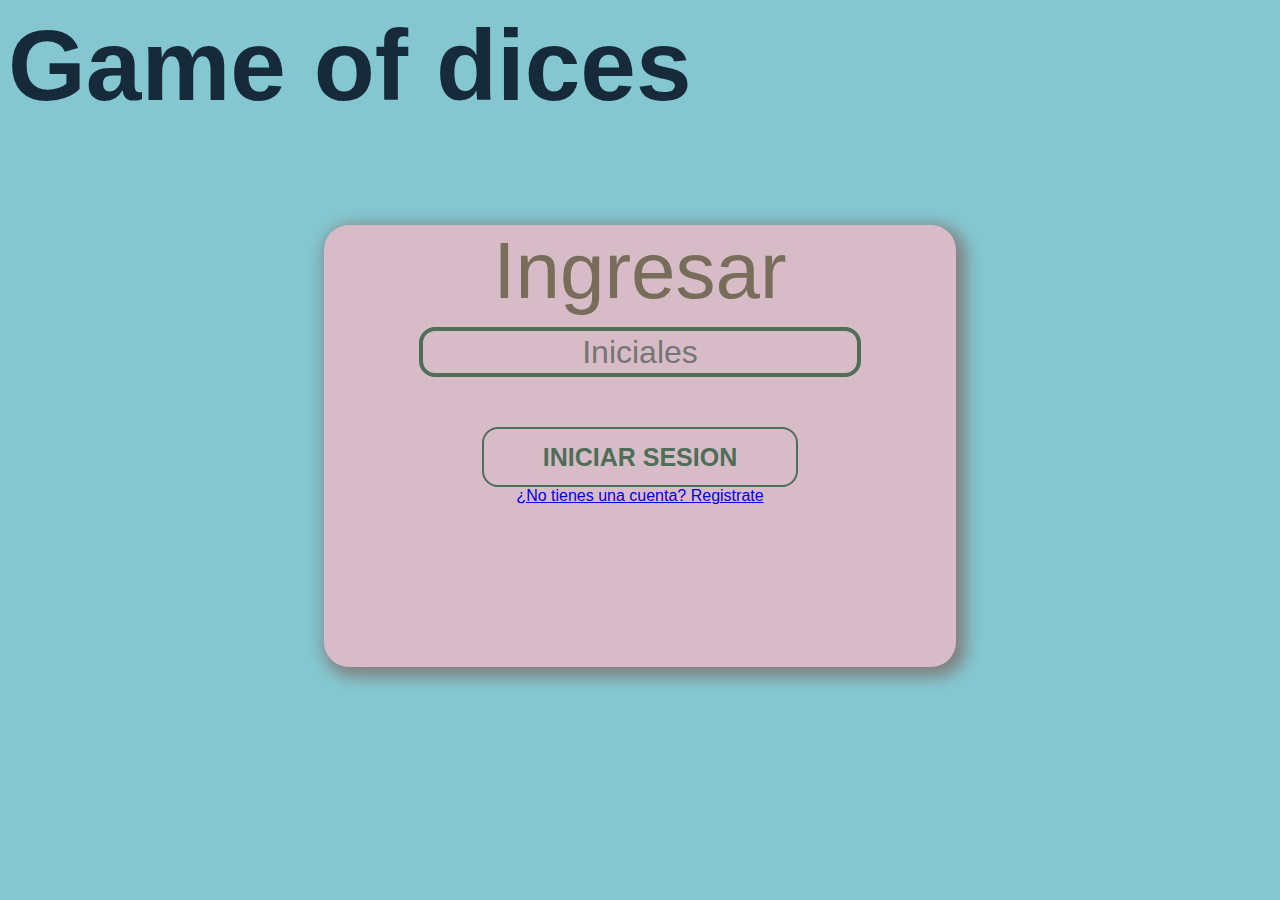
<file: index.html>
<html>
    <head>
        <meta http-equiv="Content-Type" content="text/html: charset=utf-8" />        
        <link rel="stylesheet"  href="styles.css">
        <title>Juego de dados</title>
    </head>
    <body>
        <h1 class="diceTitle">Game of dices</h1>
        <div class="card">
            <div class="formulary">
                <p class="loginTitle"> Ingresar</p>
                <div class="inputsStyles">
                    <input id="login-initials" type="text" placeholder="Iniciales" class="inputs"> 
                </div>
                <div class="inputsStyles">
                    <button id="btn-login" type="button" class="loginButton">Iniciar sesion</button>    
                </div>
                <div class="inputsStyles">
                    <a href="signup.html">¿No tienes una cuenta? Registrate</a>
                </div>
            </div>        
        </div>

        <script src="./src/storage.js"></script>
        <script src="./src/game.js"></script>
        <script src="./src/dice.js"></script>
        <script src="./src/player.js"></script>
        <script src="https://code.jquery.com/jquery-3.6.0.min.js" integrity="sha256-/xUj+3OJU5yExlq6GSYGSHk7tPXikynS7ogEvDej/m4=" crossorigin="anonymous"></script>
        <script src="./src/jqueryhooks.js"></script>
    </body>
</html>
</file>
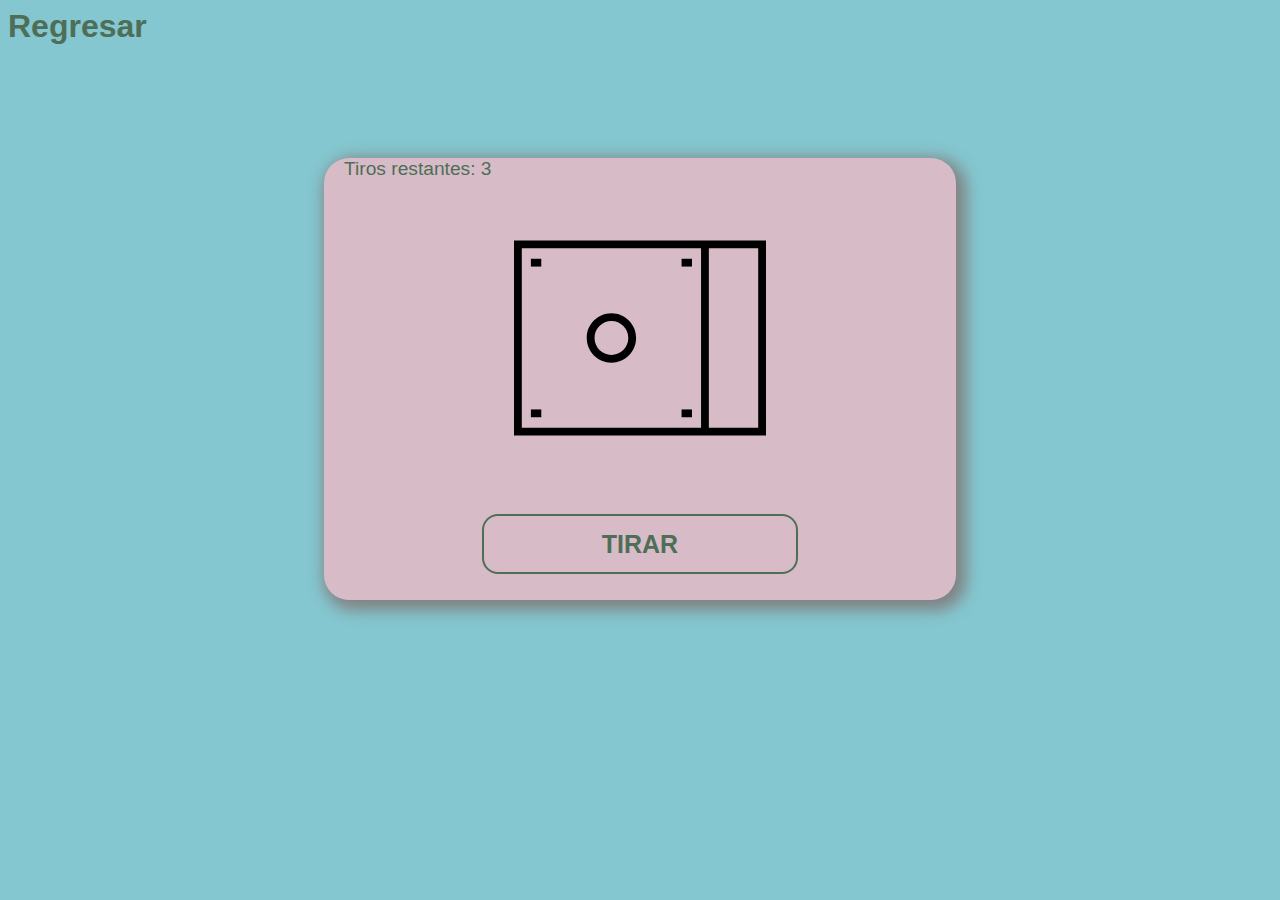
<file: begginer.html>
<html>
    <head>
        <meta http-equiv="Content-Type" content="text/html: charset=utf-8" />        
        <link rel="stylesheet"  href="styles.css">
        <title>Juego de dados</title>
    </head>
    <body>
        <div class="backButton">
            <a href="gameSelection.html" class="noLink back" style="text-align-last: right;">Regresar</a>
        </div>
        <div class="card">
            <div class="formulary">
                <div>
                    <!-- <label class="gameLabels">Ganados : 0   </label> 
                    <label class="gameLabels">Perdidos : 0   </label> 
                    <br> -->
                    <label id="chances" class="gameLabels">Tiros restantes : 0</label>
                </div>
                <div class="images">
                    <img src="dices/dice1.svg" class="oneImage" id="dice-1">
                </div>
                <div class="inputsStyles">
                    <button class="loginButton" id="btn-throw">Tirar </button>
                </div>
            </div>
        </div>

        <div class="modal card">
            <div class="modal-header">
                <div class="modal-title">Titulo del modal</div>
                <!-- <button id="close-modal">X</button> -->
            </div>
            <div class="modal-content">
                <div class="modal-score">
                    <p class="modal-score-win" id="score-wins">Ganadas:</p>
                    <p class="modal-score-loss" id="score-losses">Perdidas:</p>
                </div>
                <div class="history">
                    <p>Historial de partidas en este modo.</p>
                    <div class="history-table">
                        <table>
                            <thead>
                                <tr>
                                    <td>Estado</td>
                                    <td>Tiros</td>
                                </tr>
                            </thead>
                            <tbody id="table-body">

                            </tbody>
                        </table>
                    </div>
                </div>
                <div class="modal-btns">
                    <button class="loginButton btn" id="btn-again">Volver a jugar</button>
                    <button class="loginButton btn" id="btn-exit"><a class="noLink aux" href="./gameSelection.html">Regresar</a></button>
                </div>
            </div>
        </div>


        <!-- Scripts -->
        <script src="./src/storage.js"></script>
        <script src="./src/game.js"></script>
        <script src="./src/dice.js"></script>
        <script src="./src/player.js"></script>
        <script src="https://code.jquery.com/jquery-3.6.0.min.js" integrity="sha256-/xUj+3OJU5yExlq6GSYGSHk7tPXikynS7ogEvDej/m4=" crossorigin="anonymous"></script>
        <script src="./src/jqueryhooks.js"></script>
    </body>
</html>
</file>
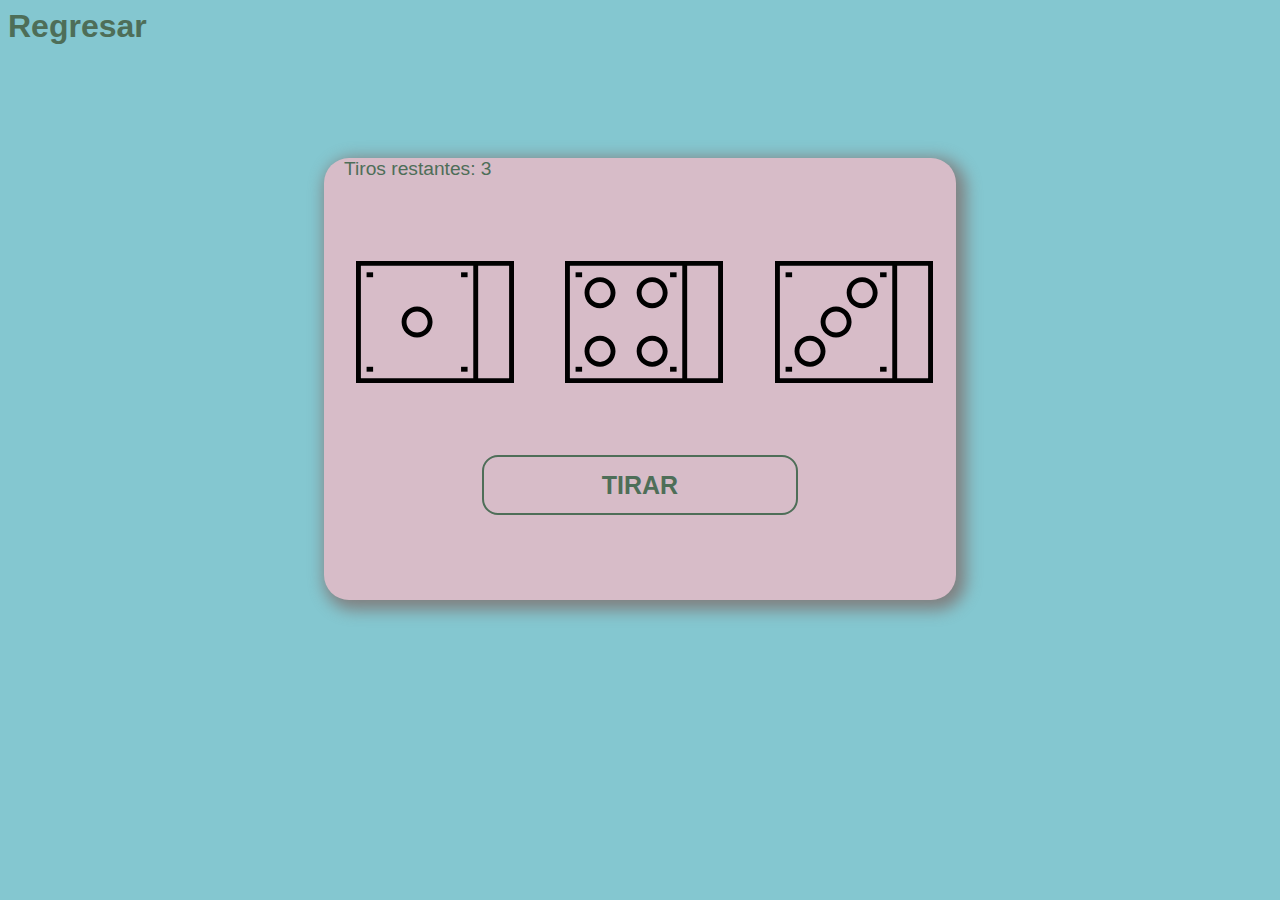
<file: expertMode.html>
<html>
    <head>
        <meta http-equiv="Content-Type" content="text/html: charset=utf-8" />        
        <link rel="stylesheet"  href="styles.css">
        <title>Juego de dados</title>
    </head>
    <body>
        <div class="backButton">
            <a href="gameSelection.html" class="noLink back" style="text-align-last: right;">Regresar</a>
        </div>
        <div class="card">
            <div class="formulary">
                <div>
                    <!--<label class="gameLabels">Score : 0   </label> 
                    <label class="gameLabels">Tiros restantes : 0</label>-->
                    <label id="chances" class="gameLabels">Tiros restantes : 0</label>
                </div>
                <div class="images">
                    <img src="dices/dice1.svg" class="threeImageL" id="dice-1">
                    <img src="dices/dice4.svg" class="threeImageC" id="dice-2">
                    <img src="dices/dice3.svg" class="threeImageR" id="dice-3">
                </div>
                <div class="inputsStyles">
                    <button class="loginButton" id="btn-throw">Tirar </button>
                </div>
            </div>
        </div>

        <div class="modal card">
            <div class="modal-header">
                <div class="modal-title">Titulo del modal</div>
                <!-- <button id="close-modal">X</button> -->
            </div>
            <div class="modal-content">
                <div class="modal-score">
                    <p class="modal-score-win" id="score-wins">Ganadas:</p>
                    <p class="modal-score-loss" id="score-losses">Perdidas:</p>
                </div>
                <div class="history">
                    <p>Historial de partidas en este modo.</p>
                    <div class="history-table">
                        <table>
                            <thead>
                                <tr>
                                    <td>Estado</td>
                                    <td>Tiros</td>
                                </tr>
                            </thead>
                            <tbody id="table-body">

                            </tbody>
                        </table>
                    </div>
                </div>
                <div class="modal-btns">
                    <button class="loginButton btn" id="btn-again">Volver a jugar</button>
                    <button class="loginButton btn" id="btn-exit"><a class="noLink aux" href="./gameSelection.html">Regresar</a></button>
                </div>
            </div>
        </div>


        <!-- Scripts -->
        <script src="./src/storage.js"></script>
        <script src="./src/game.js"></script>
        <script src="./src/dice.js"></script>
        <script src="./src/player.js"></script>
        <script src="https://code.jquery.com/jquery-3.6.0.min.js" integrity="sha256-/xUj+3OJU5yExlq6GSYGSHk7tPXikynS7ogEvDej/m4=" crossorigin="anonymous"></script>
        <script src="./src/jqueryhooks.js"></script>
    </body>
</html>
</file>
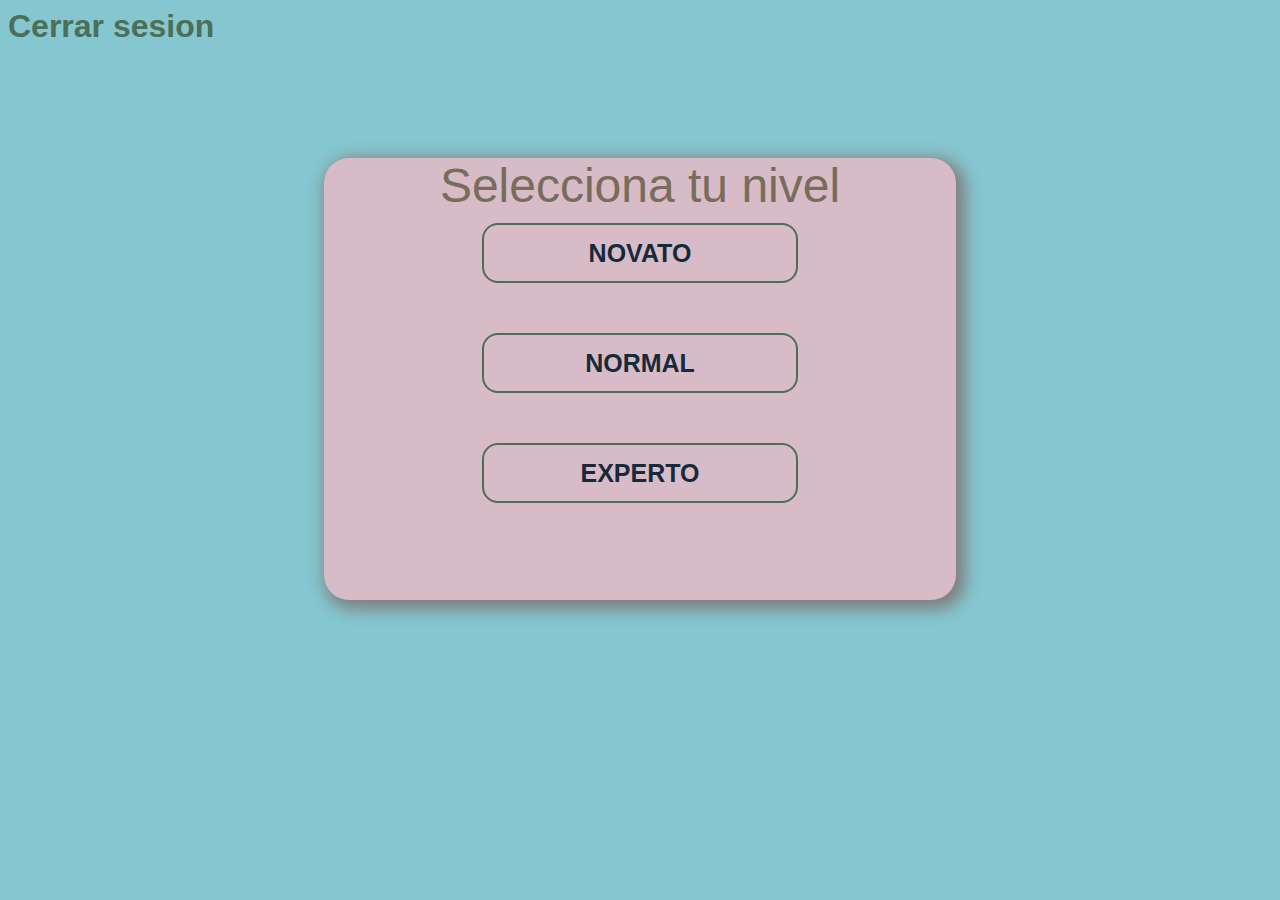
<file: gameSelection.html>
<html>
    <head>
        <meta http-equiv="Content-Type" content="text/html: charset=utf-8" />        
        <link rel="stylesheet"  href="styles.css">
        <title>Juego de dados</title>
    </head>
    <body>
        <div class="backButton">
            <a href="index.html" class="noLink back" style="text-align-last: right;">Cerrar sesion</a>
        </div>
        <div class="card">
            <div class="formulary">
                <p class="loginTitle" style="font-size: large; font-size: xxx-large;"> Selecciona tu nivel</p>
                <div class="inputsStyles">
                    <button id="btn-easy" class="loginButton" style="margin-top: 10px;"><a class="noLink" href="begginer.html"> Novato </a></button>
                </div>
                <div class="inputsStyles">
                    <button id="btn-mid" class="loginButton"><a class="noLink" href="midLevel.html"> Normal </a> </button>
                </div>
                <div class="inputsStyles">
                    <button id="btn-hard" class="loginButton"><a class="noLink" href="expertMode.html"> Experto </a> </button>
                </div>
            </div>
        </div>
        
        <script src="./src/storage.js"></script>
        <script src="./src/game.js"></script>
        <script src="./src/dice.js"></script>
        <script src="./src/player.js"></script>
        <script src="https://code.jquery.com/jquery-3.6.0.min.js" integrity="sha256-/xUj+3OJU5yExlq6GSYGSHk7tPXikynS7ogEvDej/m4=" crossorigin="anonymous"></script>
        <script src="./src/jqueryhooks.js"></script>
    </body>
</html>
</file>
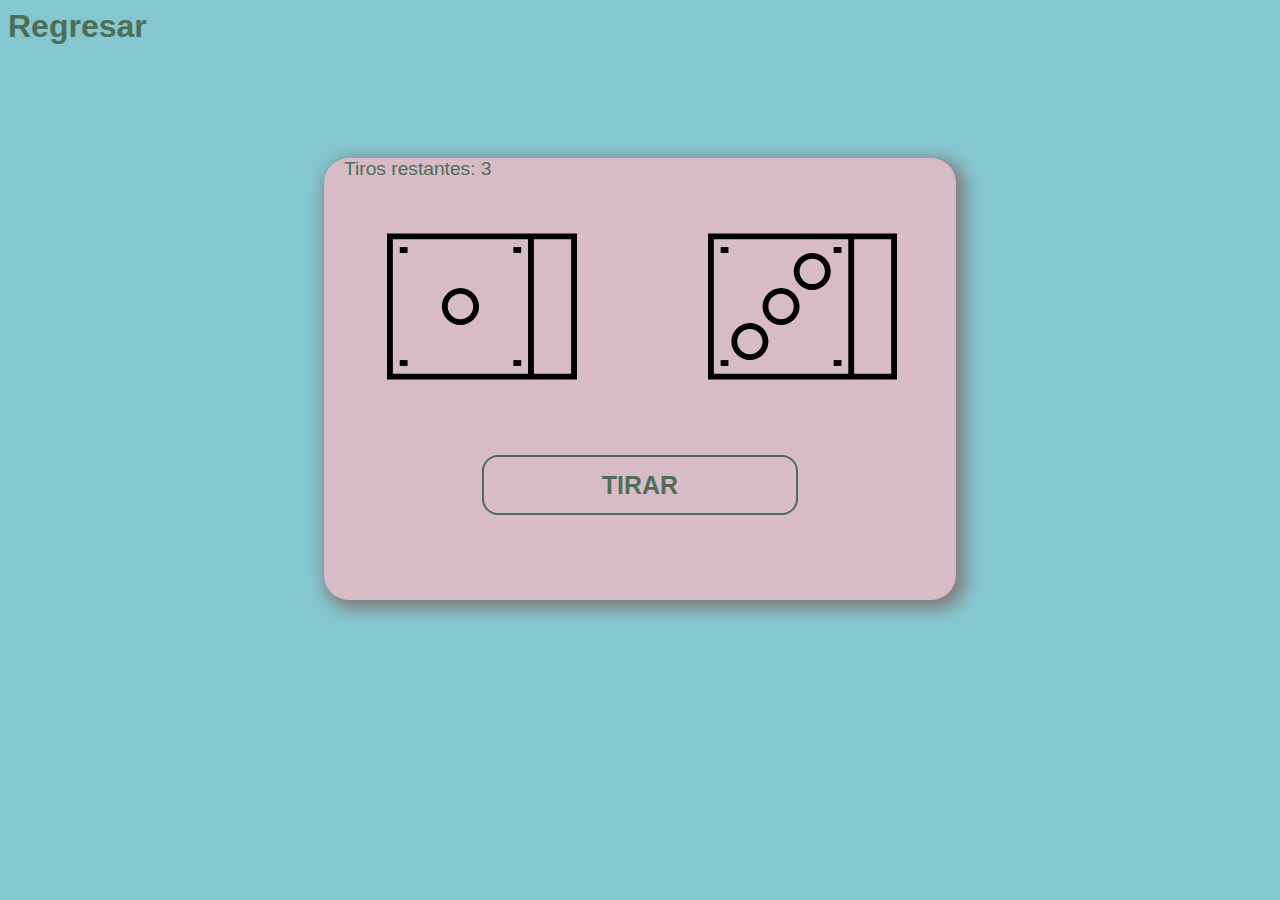
<file: midLevel.html>
<html>
    <head>
        <meta http-equiv="Content-Type" content="text/html: charset=utf-8" />        
        <link rel="stylesheet"  href="styles.css">
        <title>Juego de dados</title>
    </head>
    <body>
        <div class="backButton">
            <a href="gameSelection.html" class="noLink back" style="text-align-last: right;">Regresar</a>
        </div>
        <div class="card">
            <div class="formulary">
                <div>
                    <!--<label class="gameLabels">Score : 0   </label> -->
                    <label id="chances" class="gameLabels">Tiros restantes : 0</label>
                </div>
                <div class="images">
                    <img src="dices/dice1.svg" class="twoImageL" id="dice-1">
                    <img src="dices/dice3.svg" class="twoImageR" id="dice-2">
                </div>
                <div class="inputsStyles">
                    <button class="loginButton" id="btn-throw">Tirar </button>
                </div>
            </div>
        </div>

        <div class="modal card">
            <div class="modal-header">
                <div class="modal-title">Titulo del modal</div>
                <!-- <button id="close-modal">X</button> -->
            </div>
            <div class="modal-content">
                <div class="modal-score">
                    <p class="modal-score-win" id="score-wins">Ganadas:</p>
                    <p class="modal-score-loss" id="score-losses">Perdidas:</p>
                </div>
                <div class="history">
                    <p>Historial de partidas en este modo.</p>
                    <div class="history-table">
                        <table>
                            <thead>
                                <tr>
                                    <td>Estado</td>
                                    <td>Tiros</td>
                                </tr>
                            </thead>
                            <tbody id="table-body">

                            </tbody>
                        </table>
                    </div>
                </div>
                <div class="modal-btns">
                    <button class="loginButton btn" id="btn-again">Volver a jugar</button>
                    <button class="loginButton btn" id="btn-exit"><a class="noLink aux" href="./gameSelection.html">Regresar</a></button>
                </div>
            </div>
        </div>

        <!-- Scripts -->
        <script src="./src/storage.js"></script>
        <script src="./src/game.js"></script>
        <script src="./src/dice.js"></script>
        <script src="./src/player.js"></script>
        <script src="https://code.jquery.com/jquery-3.6.0.min.js" integrity="sha256-/xUj+3OJU5yExlq6GSYGSHk7tPXikynS7ogEvDej/m4=" crossorigin="anonymous"></script>
        <script src="./src/jqueryhooks.js"></script>
    </body>
</html>
</file>
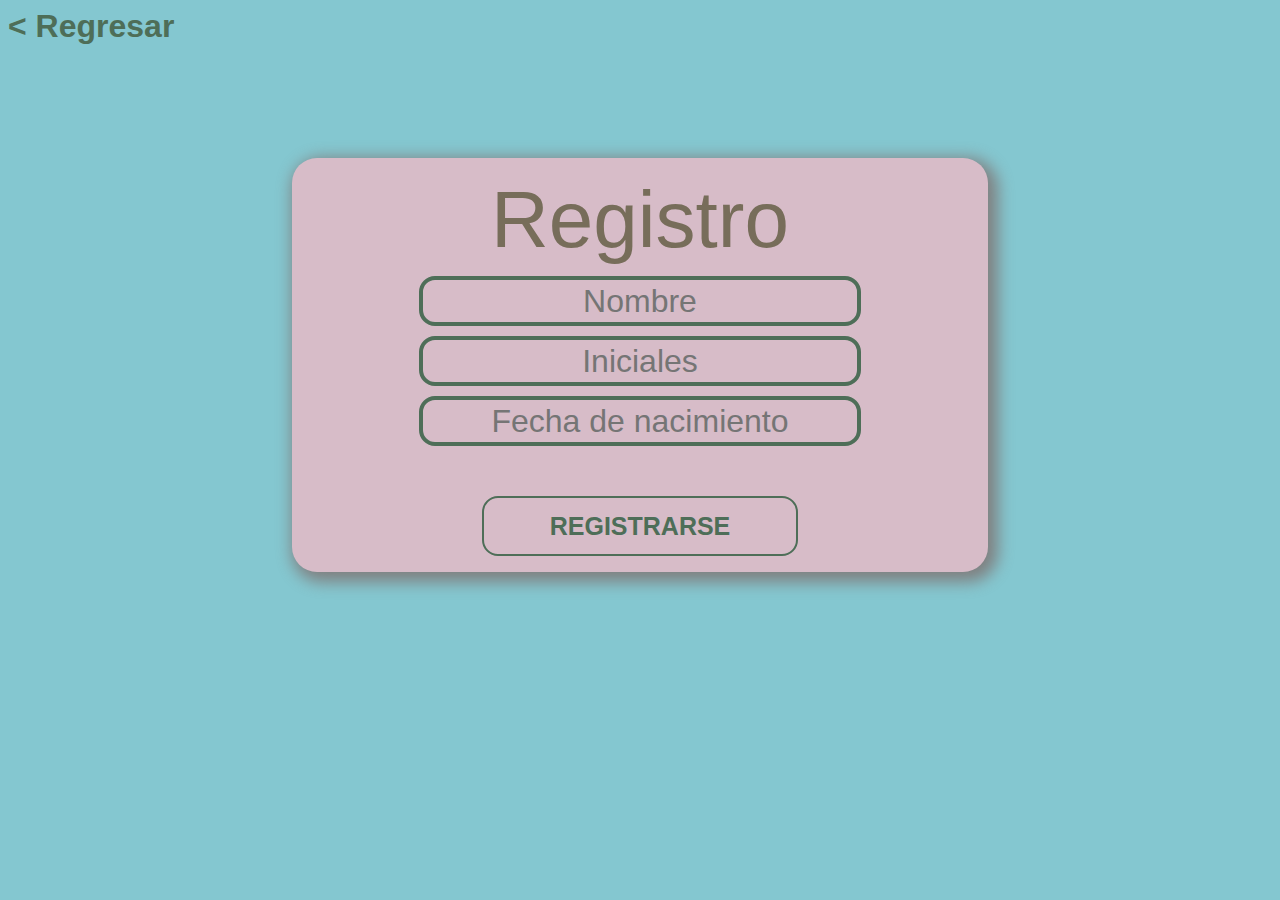
<file: signup.html>
<html>
    <head>
        <meta http-equiv="Content-Type" content="text/html: charset=utf-8" />        
        <link rel="stylesheet"  href="styles.css">
        <title>Juego de dados</title>
    </head>
    <body>
        <div class="backButton">      
            <a href="index.html" class="noLink back"> < Regresar</a>
        </div>
        <div class="registerFormulary">
            <div class="formulary">
                <p class="loginTitle">Registro</p>
                <div class="inputsStyles">
                    <input id="user-name" type="text" placeholder="Nombre" class="inputs">
                </div>
                <div class="inputsStyles">
                    <input id="user-initials" type="text" placeholder="Iniciales" class="inputs">
                </div>
                <div class="inputsStyles">
                    <input id="user-date" type="text" placeholder="Fecha de nacimiento" class="inputs">
                </div>
                <div class="inputsStyles">
                    <button id="btn-register" type="button" class="loginButton">Registrarse</button>
                </div>
            </div>
        </div>

        <script src="./src/storage.js"></script>
        <script src="./src/game.js"></script>
        <script src="./src/dice.js"></script>
        <script src="./src/player.js"></script>
        <script src="https://code.jquery.com/jquery-3.6.0.min.js" integrity="sha256-/xUj+3OJU5yExlq6GSYGSHk7tPXikynS7ogEvDej/m4=" crossorigin="anonymous"></script>
        <script src="./src/jqueryhooks.js"></script>

    </body>
</html>
</file>
<file: styles.css>
html{
  font-family:'Segoe UI', Tahoma, Geneva, Verdana, sans-serif;
}
body{
  background-color: #84c7d0;
}
.diceTitle{
    color: #172a3a;
    font-size: 100px;
    height: 150px;
}
.loginTitle{
  color: #776d5a;
  font-size: 80px;
  text-align: -webkit-center;
  /* margin-top: 44px; */
  margin: auto auto;
}
.card{
  background-color: #d7bcc8;
  height: 700px;
  width: 50%;
  margin: auto;
  height: 50%;
  top: 0;
  left: 0;
  right: 0;
  bottom: 0;
  border-radius: 25px;
  box-shadow: 5px 5px 16px 5px grey;
}
.formulary{
    margin: auto;
    top: 0;
    left: 0;
    right: 0;
    bottom: 0;
}
.registerFormulary{
  background-color: #d7bcc8;
  /* height: 700px; */
  /* height: 70vh; */
  height: auto;
  width: 50%;
  margin: auto;
  /* height: 50%; */
  padding: 1em 2em;
  top: 0;
  left: 0;
  right: 0;
  bottom: 0;
  border-radius: 25px;
  box-shadow: 5px 5px 16px 5px grey;
}
.inputs{
  border: solid 4px #4e6e58;
  color: #776d5a;
  border-radius: 16px;
  height: 50px;
  margin-top: 10px;
  background-color: lightgray;
  font-size: xx-large;
  width: 70%;
  background: transparent;
}
.inputs:hover{
  outline: none !important;
  color: #cbac88;
  border: solid 4px #cbac88;
}
.inputs:focus{
  outline: none !important;
  color: #cbac88;
  border: solid 4px #cbac88;
}
.loginButton{
  color: #4e6e58;
  width: 50%;
  margin-top: 50px;
  border-radius: 16px;
  border: solid 2px;
  background-color: #d7bcc8;
  text-transform: uppercase;
  font-size: 25px;
  font-family: 'Segoe UI', Tahoma, Geneva, Verdana, sans-serif; 
  font-weight: 600;
  height: 60px;
}
.loginButton:hover {
  outline: none !important;
  color: #cbac88;
}
.levelButton{
  color: #172a3a;
  width: 50%;
  margin-top: 50px;
  border-radius: 16px;
  border: solid 2px;
  background-color: #d7bcc8;
  text-transform: uppercase;
  font-size: 25px;
  font-family: 'Segoe UI', Tahoma, Geneva, Verdana, sans-serif; 
  font-weight: 600;
  height: 60px;
}
.levelButton:hover {
  outline: none !important;
  color: #cbac88;
}
.inputsStyles{
  text-align-last: center;
}

.noLink{
  text-decoration: none;
  color: #172a3a;
}
.back{
  color: #4e6e58;
  font-size: xx-large;
  font-weight: 600;
}
.backButton{
  height: 150px;
  text-align-last: left;

}
.gameLabels{
  margin-left: 20px;
  margin-top: 1em;
  color: #4e6e58;
  font-size: larger;
  font-weight: 500;
}
.oneImage{
  width: 40%;
    margin-left: 30%;
    margin-top: 5%;
}
.twoImageL{
  margin-top: 5%;
  width: 30%;
  margin-left: 10%;
}
.twoImageR{
  width: 30%;
  margin-left: 20%;
}
.threeImageL{
  margin-left: 5%;
  width: 25%;
  margin-top: 10%;
}
.threeImageC{
  margin-left: 7.5%;
  width: 25%;
  margin-top: 10%;
}
.threeImageR{
  margin-left: 7.5%;
  width: 25%;
  margin-top: 10%;
}

.modal {
  width: 50vw;
  height: 70vh;
  visibility: hidden;
  position: absolute;
  top: 50%;
  left: 50%;
  transform: translate(-50%, -50%);
  display: flex;
  align-items: center;
  justify-content: flex-start;
  flex-direction: column;
}

.modal.active {
  visibility: visible;
}

.modal .modal-header {
  width: 100%;
  display: flex;
  align-items: center;
  justify-content: space-between;
  margin-top: 1em;
}

.modal .modal-header > * {
  margin: 0 1em;
}

.modal-title {
  width: 100%;
  font-size: 2em;
  text-align: center;
}

.modal .modal-content{ 
  width: 100%;
}

.modal-score {
  display: flex;
  width: 100%;
  align-items: center;
  justify-content: space-around;
}

.history {
  /* width: 100%; */
  /* max-height: 180px; */
  display: flex;
  align-items: center;
  justify-content: flex-start;
  flex-direction: column;
}

.history-table {
  max-height: 180px;
  overflow-y: auto;
}

table {
  border-collapse: collapse;
}

th, td {
  border: 1px solid black;
  padding: 0.5em 1em;
}

.modal-btns {
  width: 100%;
  height: auto;
  margin-top: 1em;
  display: flex;
  justify-content: flex-end;
  align-items: center;
  flex-direction: column;
}


.btn {
  color: #4e6e58;
  /* width: 50%; */
  border-radius: 16px;
  margin-top: 1em;
  border: solid 2px;
  background-color: #d7bcc8;
  text-transform: uppercase;
  /* font-size: 25px; */
  font-size: 1em;
  font-family: 'Segoe UI', Tahoma, Geneva, Verdana, sans-serif; 
  font-weight: 600;
  /* height: 60px; */
}

.btn:hover {
  outline: none !important;
  color: #cbac88;
}

.aux {
  width: 100%;
  height: 100%;
  color: #4e6e58;
}

.aux:hover {
  color: #cbac88;
}
</file>
